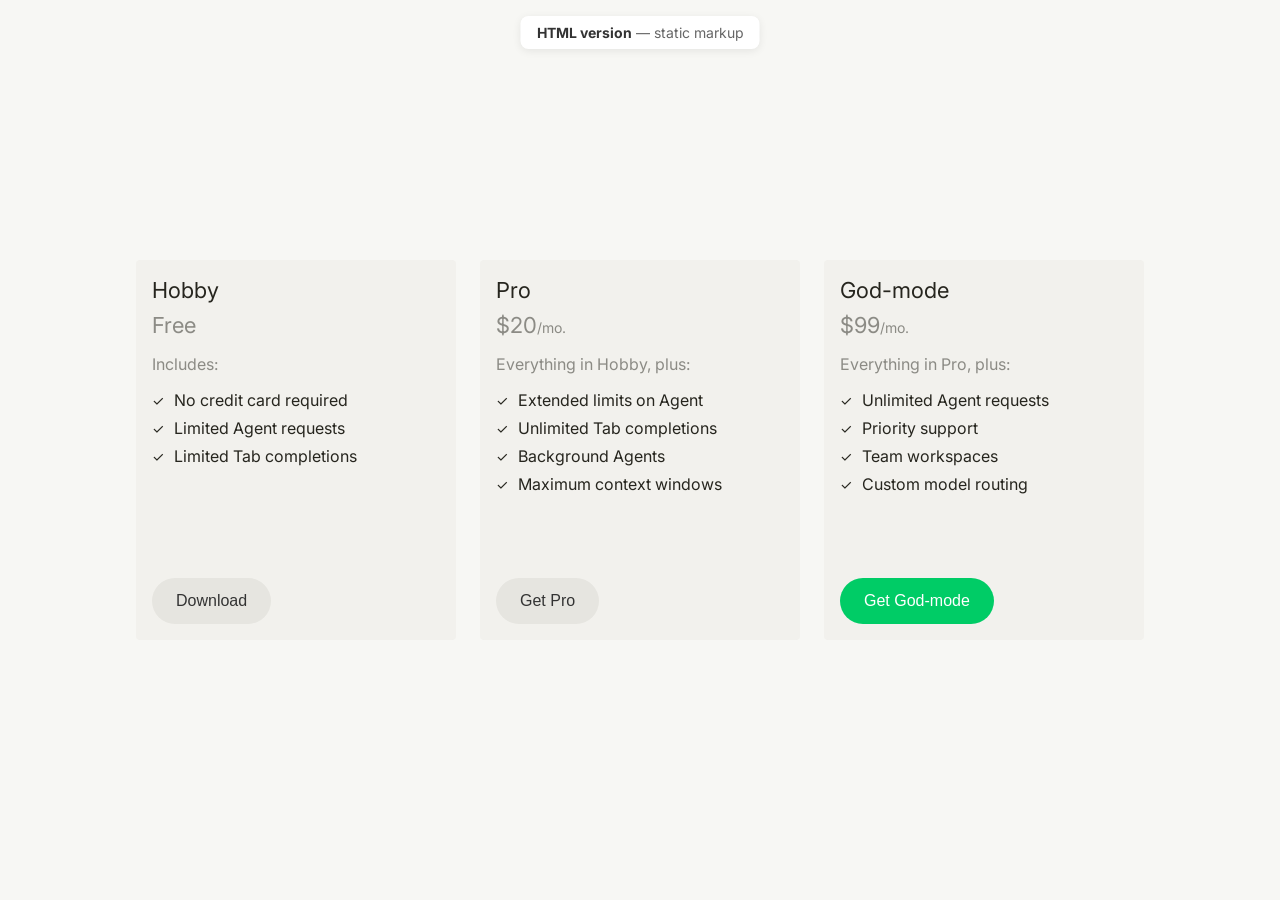
<file: index.html>
<!DOCTYPE html>
<!-- Pricing cards demo — static HTML (no React/JSX) -->

<html lang="en">
<head>
    <!-- Document metadata -->
    <meta charset="UTF-8">
    <meta name="viewport" content="width=device-width, initial-scale=1.0">
    <title>Pricing Plans — HTML version</title>

    <!-- Typography: Inter (weights 400–700) -->
    <link rel="preconnect" href="https://fonts.googleapis.com">
    <link rel="preconnect" href="https://fonts.gstatic.com" crossorigin>
    <link href="https://fonts.googleapis.com/css2?family=Inter:wght@400;500;600;700&display=swap" rel="stylesheet">

    <!-- Component styles — see styles.css -->
    <link rel="stylesheet" href="styles.css">
</head>

<body>
    <!-- Dev badge only — fixed at top; not part of the pricing UI -->
    <p class="page-label"><strong>HTML version</strong> — static markup</p>

    <!-- Pricing row: cards sit in a horizontal row (same flex row as Hobby & Pro) -->
    <div class="cards-container">

        <!-- Card 1: Hobby (free tier) -->
        <div class="card">
            <div class="card-top">
                <h3 class="card-title">Hobby</h3>
                <p class="card-price">
                    <span class="card-price-amount">Free</span>
                </p>
                <div class="card-content">
                    <p class="includes-text">Includes:</p>
                    <ul class="features-list">
                        <li>
                            <span class="checkmark">✓</span>
                            No credit card required
                        </li>
                        <li>
                            <span class="checkmark">✓</span>
                            Limited Agent requests
                        </li>
                        <li>
                            <span class="checkmark">✓</span>
                            Limited Tab completions
                        </li>
                    </ul>
                </div>
            </div>
            <!-- Tertiary CTA: neutral fill -->
            <button class="download-button tertiary">Download</button>
        </div>

        <!-- Card 2: Pro (paid tier) -->
        <div class="card">
            <div class="card-top">
                <h3 class="card-title">Pro</h3>
                <p class="card-price">
                    <span class="card-price-amount">$20</span>
                    <span class="card-price-period">/mo.</span>
                </p>
                <div class="card-content">
                    <p class="includes-text">Everything in Hobby, plus:</p>
                    <ul class="features-list">
                        <li>
                            <span class="checkmark">✓</span>
                            Extended limits on Agent
                        </li>
                        <li>
                            <span class="checkmark">✓</span>
                            Unlimited Tab completions
                        </li>
                        <li>
                            <span class="checkmark">✓</span>
                            Background Agents
                        </li>
                        <li>
                            <span class="checkmark">✓</span>
                            Maximum context windows
                        </li>
                    </ul>
                </div>
            </div>
            <!-- Tertiary CTA: neutral fill -->
            <button class="download-button tertiary">Get Pro</button>
        </div>

        <!-- Card 3: God-mode (top tier) — copy this block to add another card -->
        <div class="card">
            <div class="card-top">
                <h3 class="card-title">God-mode</h3>
                <p class="card-price">
                    <span class="card-price-amount">$99</span>
                    <span class="card-price-period">/mo.</span>
                </p>
                <div class="card-content">
                    <p class="includes-text">Everything in Pro, plus:</p>
                    <ul class="features-list">
                        <li>
                            <span class="checkmark">✓</span>
                            Unlimited Agent requests
                        </li>
                        <li>
                            <span class="checkmark">✓</span>
                            Priority support
                        </li>
                        <li>
                            <span class="checkmark">✓</span>
                            Team workspaces
                        </li>
                        <li>
                            <span class="checkmark">✓</span>
                            Custom model routing
                        </li>
                    </ul>
                </div>
            </div>
            <!-- Primary CTA: green fill (#00CC66) -->
            <button class="download-button primary">Get God-mode</button>
        </div>

    </div>
</body>
</html>
</file>
<file: styles.css>
/* ==========================================================================
   GLOBAL RESET
   Normalizes spacing; width includes padding and border.
   ========================================================================== */

* {
    margin: 0;
    padding: 0;
    box-sizing: border-box;
}


/* ==========================================================================
   PAGE LAYOUT
   Centered canvas on warm off-white (#f7f7f4).
   ========================================================================== */

body {
    font-family: 'Inter', -apple-system, BlinkMacSystemFont, 'Segoe UI', Roboto, sans-serif;
    background-color: #f7f7f4;
    display: flex;
    justify-content: center;
    align-items: center;
    min-height: 100vh;
    padding: 20px;
}


/* ==========================================================================
   PRICING CARDS — LAYOUT
   Horizontal row, 24px gap, cards do not shrink below 320px.
   ========================================================================== */

.cards-container {
    display: flex;
    flex-direction: row;
    gap: 24px;
    flex-wrap: nowrap;
    justify-content: center;
    align-items: flex-start;
}

.card {
    display: flex;
    flex-direction: column;
    min-height: 380px;           /* Keeps CTAs aligned at bottom */
    background-color: #f2f1ed;   /* Card surface */
    border-radius: 4px;
    padding: 16px;
    width: 320px;
    flex-shrink: 0;
}

.card-top {
    display: flex;
    flex-direction: column;
}


/* ==========================================================================
   CARD TYPOGRAPHY
   Text color #26251e; muted copy at 50% opacity.
   ========================================================================== */

.card-title {
    font-size: 22px;
    line-height: 28px;
    font-weight: 400;
    color: #26251e;
    margin-bottom: 8px;
}

.card-price {
    font-size: 20px;
    color: rgba(38, 37, 30, 0.5);
    display: inline-flex;
    align-items: baseline;
}

.card-price-amount {
    font-size: 22px;
    font-weight: 400;
    color: rgba(38, 37, 30, 0.5);
}

.card-price-period {
    font-size: 14px;
    color: rgba(38, 37, 30, 0.5);
}

.card-content {
    margin-bottom: 32px;
}

.includes-text {
    font-size: 16px;
    color: rgba(38, 37, 30, 0.5);
    margin: 16px 0px;
}


/* ==========================================================================
   FEATURE LIST
   Custom bullets (✓) — no default list markers.
   ========================================================================== */

.features-list {
    list-style: none;
    padding: 0;
}

.features-list li {
    display: flex;
    align-items: center;
    margin-bottom: 8px;
    font-size: 16px;
    color: #26251e;
}

.checkmark {
    color: #26251e;
    font-size: 14px;
    margin-right: 10px;
    font-weight: 400;
}


/* ==========================================================================
   BUTTONS — BASE
   Pill shape (999px radius); pinned to card bottom via margin-top: auto.
   ========================================================================== */

.download-button {
    margin-top: auto;
    width: fit-content;
    background-color: #e6e5e0;
    border: none;
    border-radius: 999px;
    padding: 14px 24px;
    font-size: 16px;
    font-weight: 500;
    color: #333;
    cursor: pointer;
    transition: background-color 0.2s ease;
}

.download-button:hover {
    background-color: #D8D6CE;
}

.download-button:active {
    background-color: #D8D6CE;
}


/* --- Primary: filled green (Pro CTA) --- */

.download-button.primary {
    background-color: #00CC66;
    color: #fff;
}

.download-button.primary:hover {
    background-color: #00b35a;
}

.download-button.primary:active {
    background-color: #00b35a;
}


/* --- Secondary: outline (Hobby CTA) --- */

.download-button.secondary {
    background-color: transparent;
    color: #26251e;
    border: 1px solid rgba(38, 37, 30, 0.35);
}

.download-button.secondary:hover {
    background-color: #26251e;
    color: #fff;
    border-color: #26251e;
}

.download-button.secondary:active {
    background-color: #333;
    color: #fff;
    border-color: #333;
}


/* --- Tertiary: neutral fill (available, not used in HTML) --- */

.download-button.tertiary {
    background-color: #e6e5e0;
    color: #333;
}

.download-button.tertiary:hover {
    background-color: #D8D6CE;
}

.download-button.tertiary:active {
    background-color: #D8D6CE;
}


/* ==========================================================================
   DEV LABEL
   Fixed badge above cards — for version comparison only.
   ========================================================================== */

.page-label {
    position: fixed;
    top: 16px;
    left: 50%;
    transform: translateX(-50%);
    font-size: 14px;
    color: #666;
    background: #fff;
    padding: 8px 16px;
    border-radius: 8px;
    box-shadow: 0 2px 8px rgba(0,0,0,0.08);
}

.page-label strong {
    color: #333;
}
</file>
